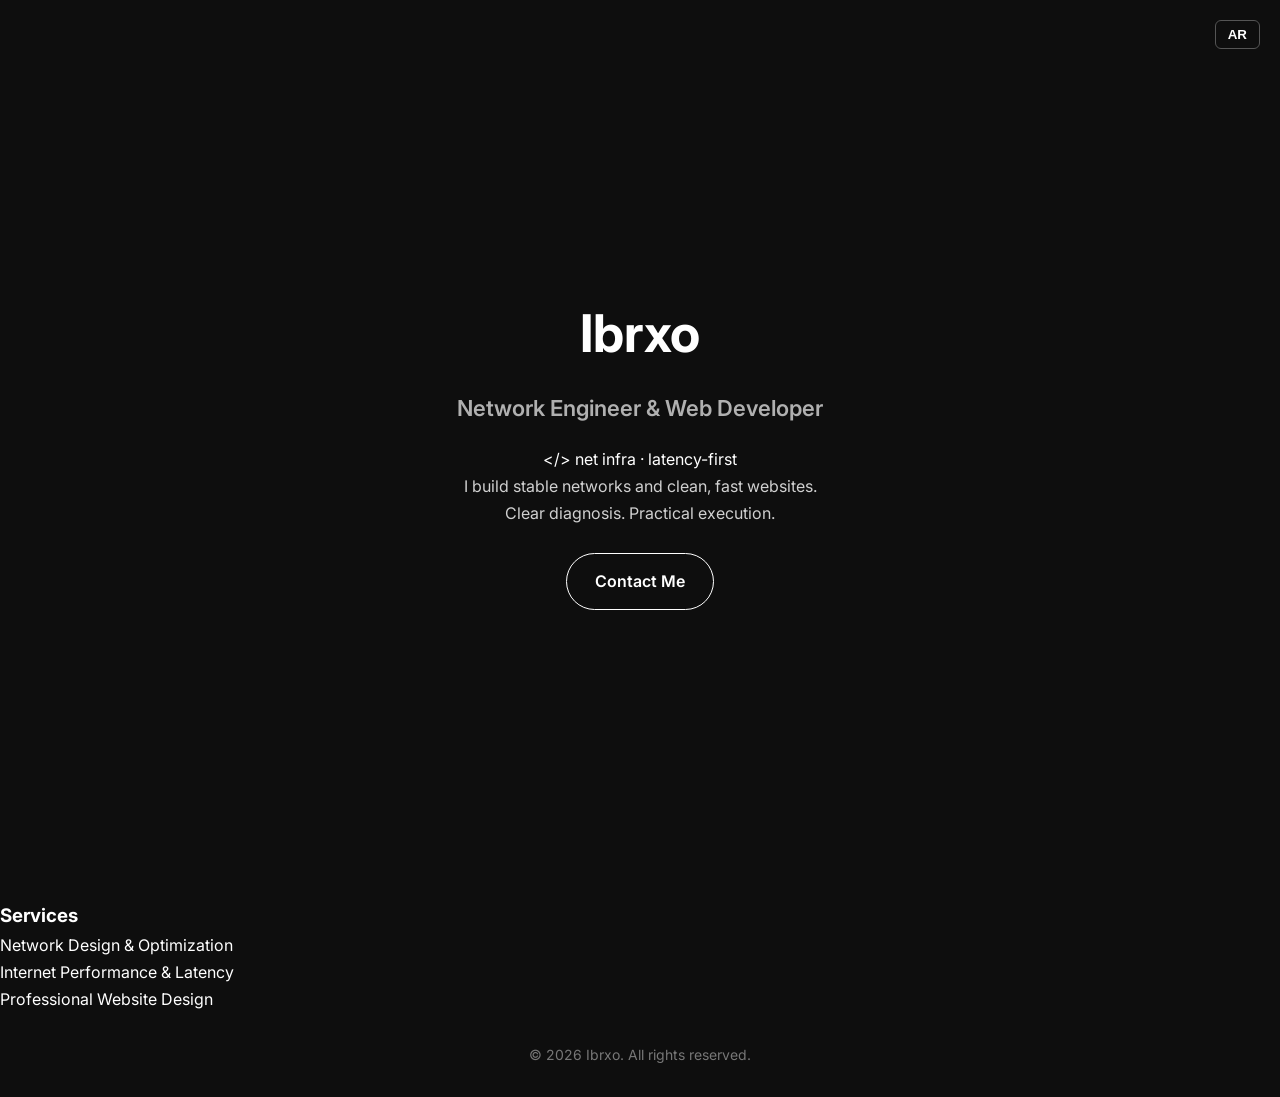
<file: index.html>
<!DOCTYPE html>
<html lang="en" dir="ltr">
<head>
  <meta charset="UTF-8" />
  <meta name="viewport" content="width=device-width, initial-scale=1.0" />

  <title>Ibrxo | Network Engineer & Web Developer</title>

  <!-- SEO -->
  <meta name="description" content="Ibrxo – Network Engineer & Web Developer. Stable networks, optimized internet performance, and clean website design.">
  <meta name="keywords" content="Network Engineer, Web Developer, Website Design, Internet Optimization">
  <meta name="author" content="Ibrx">

  <!-- Fonts -->
  <link href="https://fonts.googleapis.com/css2?family=Inter:wght@400;600;700&family=Cairo:wght@400;600;700&display=swap" rel="stylesheet">
  <link rel="stylesheet" href="styles.css" />
</head>

<body>

  <!-- Language Toggle -->
  <button onclick="toggleLang()" class="lang-toggle">AR / EN</button>

  <!-- ===== HERO ===== -->
  <header class="hero">
    <div class="hero-content">

      <h1>Ibrxo</h1>

      <h2 class="en">Network Engineer & Web Developer</h2>
      <h2 class="ar hidden">مهندس شبكات و مطور مواقع ويب</h2>

      <div class="tagline en fade-in">
        &lt;/&gt; net infra · latency-first
      </div>

      <p class="tagline ar hidden fade-in">
        &lt;/&gt; هندسة شبكات · أداء قبل كل شيء
      </p>

      <p class="en">
        I build stable networks and clean, fast websites.<br>
        Clear diagnosis. Practical execution.
      </p>

      <p class="ar hidden">
        أقدّم حلول شبكات وبرمجة المواقع ، بدون تعقيد
        تشخيص دقيق وتنفيذ عند الحاجة فقط.
      </p>

      <!-- IMPORTANT: id لازم يكون contactBtn -->
      <a href="contact.html" class="btn-primary" id="contactBtn">
        <span class="en">Contact Me</span>
        <span class="ar hidden">تواصل معي</span>
      </a>

    </div>
  </header>

  <!-- ===== SERVICES ===== -->
  <section class="services">
    <div class="container">

      <h3 class="en">Services</h3>
      <h3 class="ar hidden">الخدمات</h3>

      <ul class="en">
        <li>Network Design & Optimization</li>
        <li>Internet Performance & Latency</li>
        <li>Professional Website Design</li>
      </ul>

      <ul class="ar hidden">
        <li>تصميم وتحسين الشبكات</li>
        <li>تحسين أداء الإنترنت والبنق</li>
        <li>تصميم مواقع احترافية وسريعة</li>
      </ul>

    </div>
  </section>

  <!-- ===== FOOTER ===== -->
  <footer class="site-footer">
    <p class="footer-copy" dir="ltr">&lrm;© 2026 Ibrxo. All rights reserved.</p>
  </footer>

  <script>
    function getUrlLang() {
      const p = new URLSearchParams(window.location.search);
      const lang = p.get("lang");
      return (lang === "ar" || lang === "en") ? lang : null;
    }

    function setLang(lang, syncUrl = true) {
      localStorage.setItem("lang", lang);
      applyLang(lang);

      // حدّث رابط صفحة التواصل بحيث يحمل lang
      const contactBtn = document.getElementById("contactBtn");
      if (contactBtn) contactBtn.href = "contact.html?lang=" + lang;

      // حدّث عنوان الصفحة (اختياري لكنه مفيد)
      if (syncUrl) {
        const url = new URL(window.location.href);
        url.searchParams.set("lang", lang);
        history.replaceState({}, "", url);
      }
    }

    function toggleLang() {
      const current = localStorage.getItem("lang") || "en";
      setLang(current === "en" ? "ar" : "en");
    }

    function applyLang(lang) {
      document.documentElement.lang = lang;
      document.documentElement.dir  = (lang === "ar") ? "rtl" : "ltr";

      document.querySelectorAll(".en").forEach(el =>
        el.classList.toggle("hidden", lang !== "en")
      );
      document.querySelectorAll(".ar").forEach(el =>
        el.classList.toggle("hidden", lang !== "ar")
      );

      const btn = document.querySelector(".lang-toggle");
      if (btn) btn.textContent = (lang === "en") ? "AR" : "EN";
    }

    document.addEventListener("DOMContentLoaded", () => {
      const urlLang = getUrlLang();
      const saved = localStorage.getItem("lang") || "en";
      setLang(urlLang || saved, true);
    });
  </script>

</body>
</html>
</file>
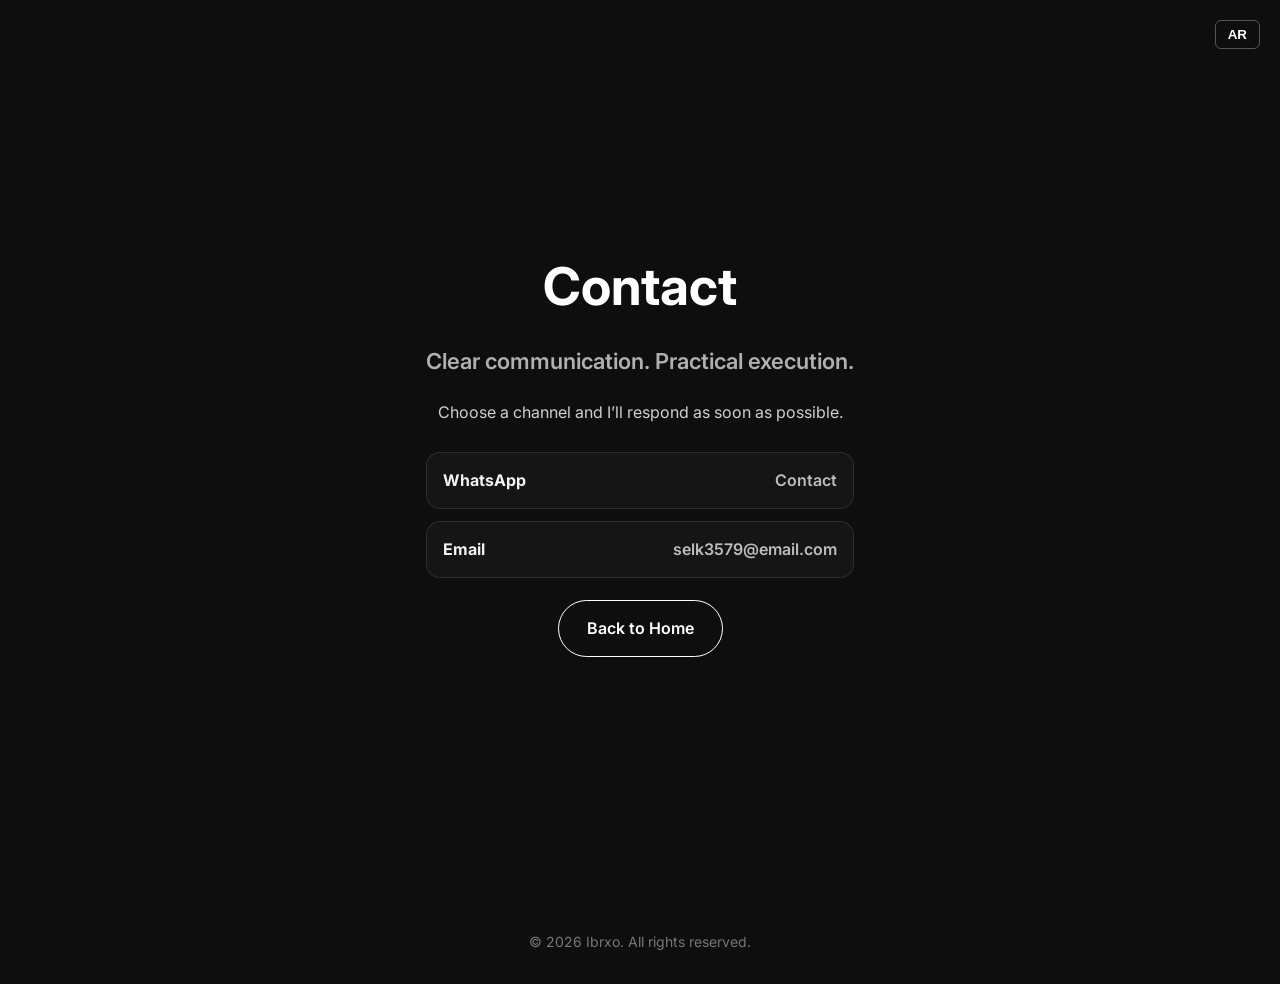
<file: contact.html>
<!DOCTYPE html>
<html lang="en" dir="ltr">
<head>
  <meta charset="UTF-8" />
  <meta name="viewport" content="width=device-width, initial-scale=1.0" />

  <title>Contact | Ibrxo</title>

  <!-- SEO -->
  <meta name="description" content="Contact Ibrxo – Network Engineer & Web Developer">
  <meta name="author" content="Ibrxo">

  <!-- Fonts -->
  <link href="https://fonts.googleapis.com/css2?family=Inter:wght@400;600;700&family=Cairo:wght@400;600;700&display=swap" rel="stylesheet">
  <link rel="stylesheet" href="styles.css?v=3" />
</head>

<body>

  <!-- Language Toggle -->
  <button onclick="toggleLang()" class="lang-toggle">AR</button>

  <header class="hero">
    <div class="hero-content">

      <h1 class="en">Contact</h1>
      <h1 class="ar hidden">التواصل</h1>

      <h2 class="en">Clear communication. Practical execution.</h2>
      <h2 class="ar hidden">تواصل واضح. تنفيذ عملي.</h2>

      <p class="en">
        Choose a channel and I’ll respond as soon as possible.
      </p>
      <p class="ar hidden">
        اختر طريقة التواصل المناسبة، وبرد عليك بأسرع وقت.
      </p>

      <!-- Contact List (Minimal & Clean) -->
      <div class="contact-list">
        <a class="contact-item" href="https://wa.me/966505781824" target="_blank" rel="noopener">
          <span class="label en">WhatsApp</span>
          <span class="label ar hidden">واتساب</span>

          <span class="value en">Contact</span>
          <span class="value ar hidden">للتواصل</span>
        </a>

        <!-- (اختياري) عدّل الإيميل إذا تبي -->
        <a class="contact-item" href="mailto:your@email.com">
          <span class="label en">Email</span>
          <span class="label ar hidden">البريد</span>

          <span class="value en">selk3579@email.com</span>
          <span class="value ar hidden">selk3579@email.com</span>
        </a>
      </div>

      <!-- Actions (same style as index button) -->
      <div class="contact-actions">
        <a href="index.html" class="btn-primary" id="backBtn">
          <span class="en">Back to Home</span>
          <span class="ar hidden">العودة للرئيسية</span>
        </a>
      </div>

    </div>
  </header>

  <footer class="site-footer">
    <p class="footer-copy" dir="ltr">&lrm;© 2026 Ibrxo. All rights reserved.</p>
  </footer>

  <script>
    function getUrlLang() {
      const p = new URLSearchParams(window.location.search);
      const lang = p.get("lang");
      return (lang === "ar" || lang === "en") ? lang : null;
    }

    function setLang(lang, syncUrl = true) {
      localStorage.setItem("lang", lang);
      applyLang(lang);

      // keep language when going back
      const backBtn = document.getElementById("backBtn");
      if (backBtn) backBtn.href = "index.html?lang=" + lang;

      if (syncUrl) {
        const url = new URL(window.location.href);
        url.searchParams.set("lang", lang);
        history.replaceState({}, "", url);
      }
    }

    function toggleLang() {
      const current = localStorage.getItem("lang") || "en";
      setLang(current === "en" ? "ar" : "en");
    }

    function applyLang(lang) {
      document.documentElement.lang = lang;
      document.documentElement.dir  = (lang === "ar") ? "rtl" : "ltr";

      // خلي الخط كله عربي لما اللغة عربي (زي الاندكس)
      document.body.classList.toggle("ar-mode", lang === "ar");

      document.querySelectorAll(".en").forEach(el =>
        el.classList.toggle("hidden", lang !== "en")
      );
      document.querySelectorAll(".ar").forEach(el =>
        el.classList.toggle("hidden", lang !== "ar")
      );

      const btn = document.querySelector(".lang-toggle");
      if (btn) btn.textContent = (lang === "en") ? "AR" : "EN";
    }

    document.addEventListener("DOMContentLoaded", () => {
      const urlLang = getUrlLang();
      const saved = localStorage.getItem("lang") || "en";
      setLang(urlLang || saved, true);
    });
  </script>

</body>
</html>
</file>
<file: styles.css>
* {
  box-sizing: border-box;
  margin: 0;
  padding: 0;
}

body {
  font-family: 'Inter', sans-serif;
  background: #0e0e0e;
  color: #ffffff;
  line-height: 1.7;
}

/* Arabic mode: خلي كل الصفحة بخط Cairo لما اللغة عربي */
body.ar-mode {
  font-family: 'Cairo', sans-serif;
}

/* Arabic text spans */
.ar {
  font-family: 'Cairo', sans-serif;
}

/* Utilities */
.hidden { display: none !important; }

/* Language Button */
.lang-toggle {
  position: fixed;
  top: 20px;
  right: 20px;
  background: transparent;
  border: 1px solid #555;
  color: #fff;
  padding: 6px 12px;
  border-radius: 6px;
  cursor: pointer;
  font-weight: 600;
  z-index: 999;
}

/* Hero (same vibe as index) */
.hero {
  min-height: 100vh;
  display: flex;
  align-items: center;
  justify-content: center;
  text-align: center;
  padding: 0 18px;
}

.hero-content {
  max-width: 700px;
  padding: 20px;
}

.hero h1 {
  font-size: 52px;
  font-weight: 700;
  margin-bottom: 12px;
}

.hero h2 {
  font-size: 22px;
  font-weight: 600;
  color: #b0b0b0;
  margin-bottom: 18px;
}

.hero p {
  font-size: 16px;
  color: #d0d0d0;
  margin-bottom: 26px;
}

/* Button (same as index) */
.btn-primary {
  display: inline-block;
  padding: 14px 28px;
  border: 1px solid #ffffff;
  color: #ffffff;
  text-decoration: none;
  font-weight: 600;
  border-radius: 30px;
  transition: 0.3s;
}

.btn-primary:hover {
  background: #ffffff;
  color: #0e0e0e;
}

/* ===== Contact Page (Minimal, same vibe) ===== */
.contact-list{
  width: 100%;
  max-width: 520px;
  margin: 0 auto 22px;
  display: grid;
  gap: 12px;
}

.contact-item{
  display:flex;
  align-items:center;
  justify-content:space-between;
  padding: 14px 16px;
  border: 1px solid rgba(255,255,255,.10);
  border-radius: 14px;
  background: rgba(255,255,255,.03);
  text-decoration: none;
  color: #fff;
  transition: .2s;
}

.contact-item:hover{
  background: rgba(255,255,255,.05);
  border-color: rgba(255,255,255,.16);
  transform: translateY(-1px);
}

.contact-item .label{
  font-weight: 700;
  color: #fff;
  opacity: .95;
}

.contact-item .value{
  font-weight: 600;
  color: #bdbdbd;
}

/* RTL fix: نفس الروقان بدون لخبطة */
html[lang="ar"] .contact-item{
  flex-direction: row-reverse;
}
html[lang="ar"] .contact-item .value{
  text-align: left; /* يخلي الطرف الثاني ثابت */
}

/* Contact Actions */
.contact-actions{
  margin-top: 6px;
}

/* Footer */
.site-footer {
  padding: 30px;
  text-align: center;
  color: #777;
  font-size: 14px;
}

.footer-copy{
  direction: ltr;
  unicode-bidi: isolate;
}

/* Small screens */
@media (max-width: 520px){
  .hero h1{ font-size: 40px; }
  .hero h2{ font-size: 18px; }
}
/* Micro fade animation (like before) */
.fade-in{
  opacity: 0;
  animation: fadeIn 1.2s ease-out forwards;
  animation-delay: 0.5s;
}

@keyframes fadeIn{
  to{ opacity: 1; }
}
</file>
